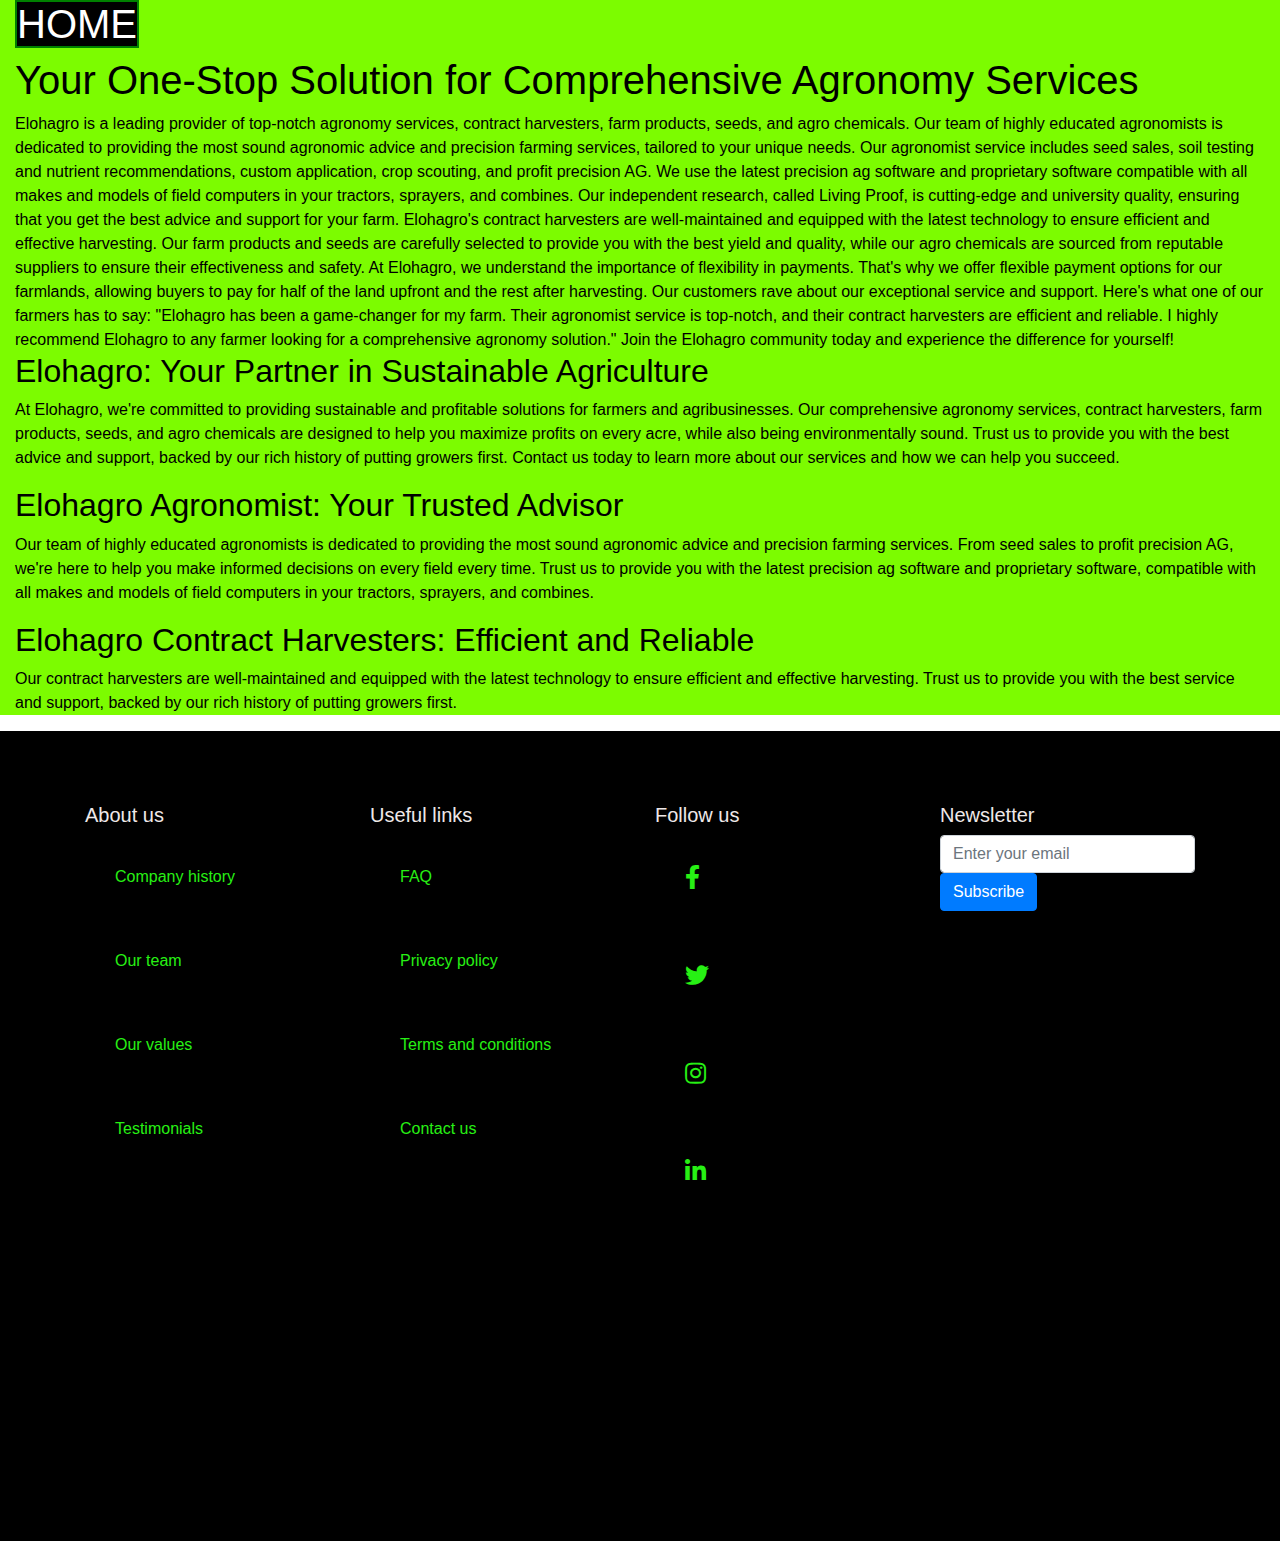
<file: ELOHAGRO/about.html>
<!DOCTYPE html>
<html lang="en">
<head>
    <meta charset="UTF-8">
    <meta name="viewport" content="width=device-width, initial-scale=1.0">
    <title>Document</title>
    <link rel="stylesheet" href="https://cdn.jsdelivr.net/npm/bootstrap@4.0.0/dist/css/bootstrap.min.css" integrity="sha384-Gn5384xqQ1aoWXA+058RXPxPg6fy4IWvTNh0E263XmFcJlSAwiGgFAW/dAiS6JXm" crossorigin="anonymous">
    <link rel="stylesheet" href="https://stackpath.bootstrapcdn.com/bootstrap/4.5.2/css/bootstrap.min.css">
    <link rel="stylesheet" href="https://cdnjs.cloudflare.com/ajax/libs/font-awesome/5.15.1/css/all.min.css">
  
<style>

.footer-links {
        margin-bottom: 20px; /* add some space between the links and the next section */
      }
      
      .footer-links li {
        margin-bottom: 20px; /* add some space between each link */
        padding-left: 40px; /* add some padding to the left of each link */
    
      }
      
      .social-links {
        margin-bottom: 20px; /* add some space between the social links and the next section */
      }
      
      .social-links li {
        margin-bottom: 10px; /* add some space between each social link */
        padding-left: 20px; /* add some padding to the left of each social link */
      }
      
      .social-links i {
        font-size: 24px; /* increase the font size of the social media icons */
        margin-right: 10px; /* add some space between the icon and the link text */
      }
    
     .footer ul li {
    
    padding: 30px;
    
    
      }




</style>

</head>
<body>
<div class="container-fluid" style="background-color: lawngreen; color: black;">

<h1><a href="/index.html" style="color: white; background-color: black; border: 2px solid green;"> HOME</h1></a>



    <h1>Your One-Stop Solution for Comprehensive Agronomy Services</h1>

    Elohagro is a leading provider of top-notch agronomy services, contract harvesters, farm products, seeds, and agro chemicals. Our team of highly educated agronomists is dedicated to providing the most sound agronomic advice and precision farming services, tailored to your unique needs.
    
    Our agronomist service includes seed sales, soil testing and nutrient recommendations, custom application, crop scouting, and profit precision AG. We use the latest precision ag software and proprietary software compatible with all makes and models of field computers in your tractors, sprayers, and combines. Our independent research, called Living Proof, is cutting-edge and university quality, ensuring that you get the best advice and support for your farm.
    
    Elohagro's contract harvesters are well-maintained and equipped with the latest technology to ensure efficient and effective harvesting. Our farm products and seeds are carefully selected to provide you with the best yield and quality, while our agro chemicals are sourced from reputable suppliers to ensure their effectiveness and safety.
    
    At Elohagro, we understand the importance of flexibility in payments. That's why we offer flexible payment options for our farmlands, allowing buyers to pay for half of the land upfront and the rest after harvesting.
    
    Our customers rave about our exceptional service and support. Here's what one of our farmers has to say: "Elohagro has been a game-changer for my farm. Their agronomist service is top-notch, and their contract harvesters are efficient and reliable. I highly recommend Elohagro to any farmer looking for a comprehensive agronomy solution."
    
    Join the Elohagro community today and experience the difference for yourself!
    
    <h2> Elohagro: Your Partner in Sustainable Agriculture</h2>
    
    <p> At Elohagro, we're committed to providing sustainable and profitable solutions for farmers and agribusinesses. Our comprehensive agronomy services, contract harvesters, farm products, seeds, and agro chemicals are designed to help you maximize profits on every acre, while also being environmentally sound. Trust us to provide you with the best advice and support, backed by our rich history of putting growers first. Contact us today to learn more about our services and how we can help you succeed.</p>
    
    <h2> Elohagro Agronomist: Your Trusted Advisor</h2>
    
    <p> Our team of highly educated agronomists is dedicated to providing the most sound agronomic advice and precision farming services. From seed sales to profit precision AG, we're here to help you make informed decisions on every field every time. Trust us to provide you with the latest precision ag software and proprietary software, compatible with all makes and models of field computers in your tractors, sprayers, and combines.</p>
    
    <h2>Elohagro Contract Harvesters: Efficient and Reliable</h2>
    
    <p> Our contract harvesters are well-maintained and equipped with the latest technology to ensure efficient and effective harvesting. Trust us to provide you with the best service and support, backed by our rich history of putting growers first. </p>

</div>


    <footer class="footer" style=" background-color: black; color: #eee8e8; ">
        <!-- Container to center the content -->
        <div class="container" style="height: 90vh;">
          <br><br><br>
            <div class="row" >
                <!-- Column for About us section -->
                <div class="col-lg-3 col-md-6 col-sm-6 " >
                    <h5>About us</h5>
                    <ul class="list-unstyled" >
                        <li><a href="#"style="color: rgb(39, 240, 20);" >Company history</a></li>
                        <li><a href="#" style="color: rgb(39, 240, 20);">Our team</a></li>
                        <li><a href="#" style="color: rgb(39, 240, 20);">Our values</a></li>
                        <li><a href="#"style="color: rgb(39, 240, 20);" >Testimonials</a></li>
                    </ul>
                </div>
      
                <!-- Column for Useful links section -->
                <div class="col-lg-3 col-md-6 col-sm-6" >
                    <h5>Useful links</h5>
                    <ul class="list-unstyled">
                        <li><a href="#" style="color: rgb(39, 240, 20);">FAQ</a></li>
                        <li><a href="#" style="color: rgb(39, 240, 20);">Privacy policy</a></li>
                        <li><a href="#"style="color: rgb(39, 240, 20);" >Terms and conditions</a></li>
                        <li><a href="#"style="color: rgb(39, 240, 20);">Contact us</a></li>
                    </ul>
                </div>
      
                <!-- Column for Follow us section -->
                <div class="col-lg-3 col-md-6 col-sm-6">
                    <h5>Follow us</h5>
                    <ul class="list-unstyled social-links">
                        <li><a href="#"style="color: rgb(39, 240, 20);" ><i class="fab fa-facebook-f"></i></a></li>
                        <li><a href="#"style="color: rgb(39, 240, 20);" ><i class="fab fa-twitter"></i></a></li>
                        <li><a href="#"style="color: rgb(39, 240, 20);" ><i class="fab fa-instagram"></i></a></li>
                        <li><a href="#"style="color: rgb(39, 240, 20);" ><i class="fab fa-linkedin-in"></i></a></li>
                    </ul>
                </div>
      
                <!-- Column for Newsletter section -->
                <div class="col-lg-3 col-md-6 col-sm-6">
                    <h5>Newsletter</h5>
                    <form action="#" method="post">
                        <div class="form-group">
                            <!-- Input field for email address -->
                            <input type="email" class="form-control" placeholder="Enter your email">
                            <!-- Button to submit the form -->
                            <button type="submit" class="btn btn-primary">Subscribe</button>
                        </div>
                    </form>
                </div>
            </div>
        </div>
      </footer>


      <script src="https://code.jquery.com/jquery-3.4.1.slim.min.js"></script>
      <script src="https://cdn.jsdelivr.net/npm/popper.js@1.16.0/dist/umd/popper.min.js"></script>
      <script src="https://cdn.jsdelivr.net/npm/bootstrap@4.4.1/dist/js/bootstrap.min.js"></script>
      
      <script src="https://code.jquery.com/jquery-3.5.1.slim.min.js"></script>
      <script src="https://stackpath.bootstrapcdn.com/bootstrap/4.5.2/js/bootstrap.min.js"></script>
      


</body>
</html>
</file>
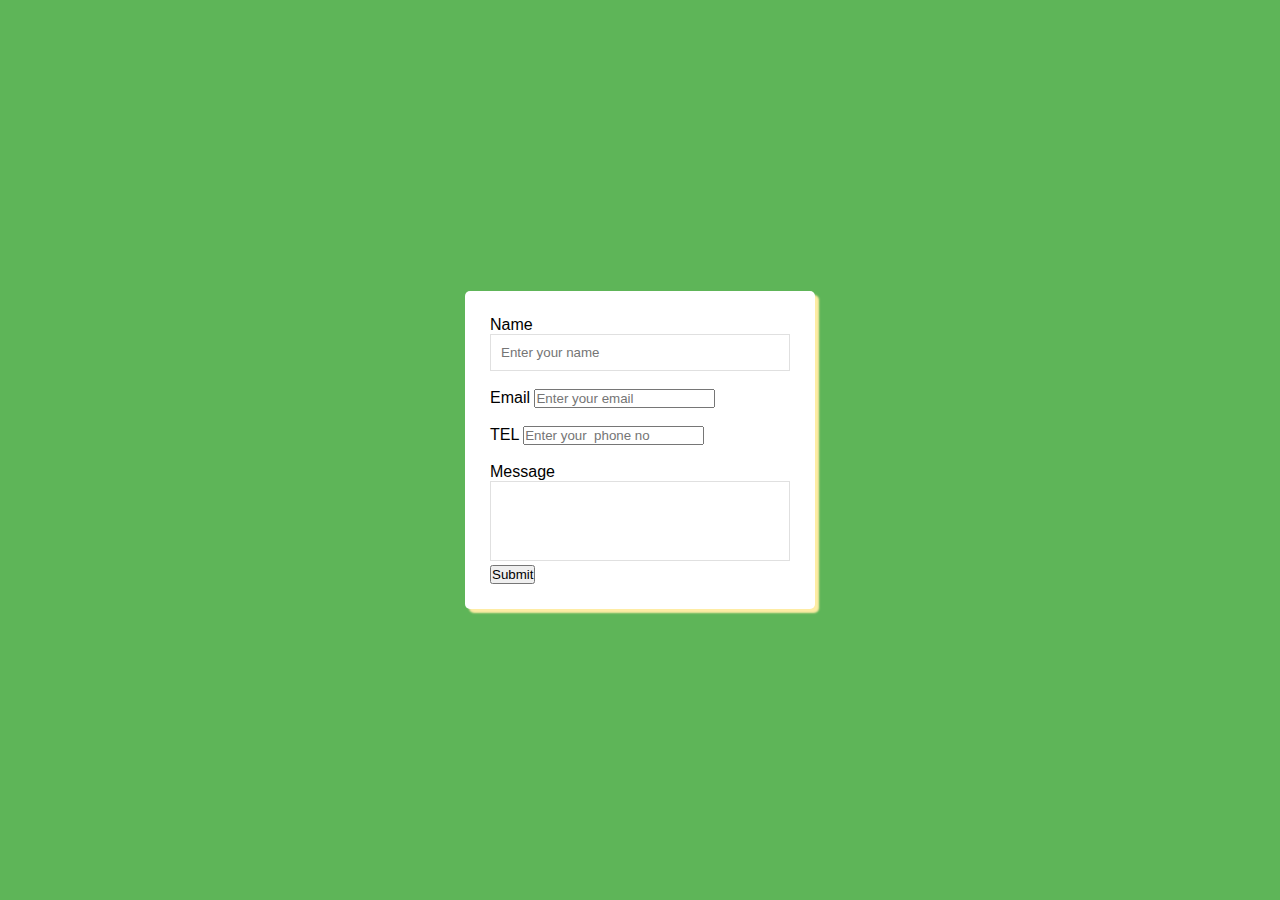
<file: ELOHAGRO/agroff.html>
<!DOCTYPE html>
<html lang="en">
<head>
    <meta charset="UTF-8">
    <meta name="viewport" content="width=device-width, initial-scale=1.0">
    <title>Document</title>


    
<style>
    * {
      margin: 0;
      padding: 0;
      box-sizing: border-box;
      outline: none;
      font-family: "Josefin Sans", sans-serif;
    }
    
    body {
      background: #5eb558;
    }
    
    .wrapper {
      position: absolute;
      top: 50%;
      left: 50%;
      transform: translate(-50%, -50%);
      max-width: 350px;
      width: 100%;
      background: #fff;
      padding: 25px;
      border-radius: 5px;
      box-shadow: 4px 4px 2px rgba(254, 236, 164, 1);
    }
    
    .wrapper h2 {
      text-align: center;
      margin-bottom: 20px;
      text-transform: uppercase;
      letter-spacing: 3px;
      color: #332902;
    }
    
    .wrapper .input_field {
      margin-bottom: 10px;
    }
    
    .wrapper input[type="text"],
    .wrapper textarea {
      border: 1px solid #e0e0e0;
      width: 100%;
      padding: 10px;
    }
    
    .wrapper textarea {
      resize: none;
      height: 80px;
    }
    
    .wrapper .btn input[type="submit"] {
      border: 0px;
      margin-top: 15px;
      padding: 10px;
      text-align: center;
      width: 100%;
      background: #569a4d;
      color: #fcfbf7;
      text-transform: uppercase;
      letter-spacing: 5px;
      font-weight: bold;
      border-radius: 25px;
      cursor: pointer;
    }
    
    #error_message {
      margin-bottom: 20px;
      background: #fe8b8e;
      padding: 0px;
      text-align: center;
      font-size: 14px;
      transition: all 0.5s ease;
    }
    
    
    </style>
</head>


<body>
    <form id="contact-form  " class="wrapper">
        <div class="form-group " >
          <label for="name">Name</label>
          <input type="text" class="form-control" id="name" placeholder="Enter your name">
        </div><br>
        <div class="form-group">
          <label for="email">Email</label>
          <input type="email" class="form-control" id="email" placeholder="Enter your email">
        </div><br>
        <div class="form-group">
            <label for="email">TEL</label>
            <input type="email" class="form-control" id="number" placeholder="Enter your  phone no">
          </div><br>
        <div class="form-group">
          <label for="message">Message</label>
          <textarea class="form-control" id="message" rows="3"></textarea>
        </div>
        <button type="submit" class="btn btn-primary">Submit</button>
      </form>
      
      <script>
        // Add some JavaScript code here to handle form submission
        // Get the user's name from the input field
var name = document.getElementById("name").value;

// Create the message to display in the alert
var message = `"Hello " ${name } ", an agronomist will chat with you on WhatsApp.`;

// Display the alert
alert(message);
      </script>
</body>
</html>
</file>
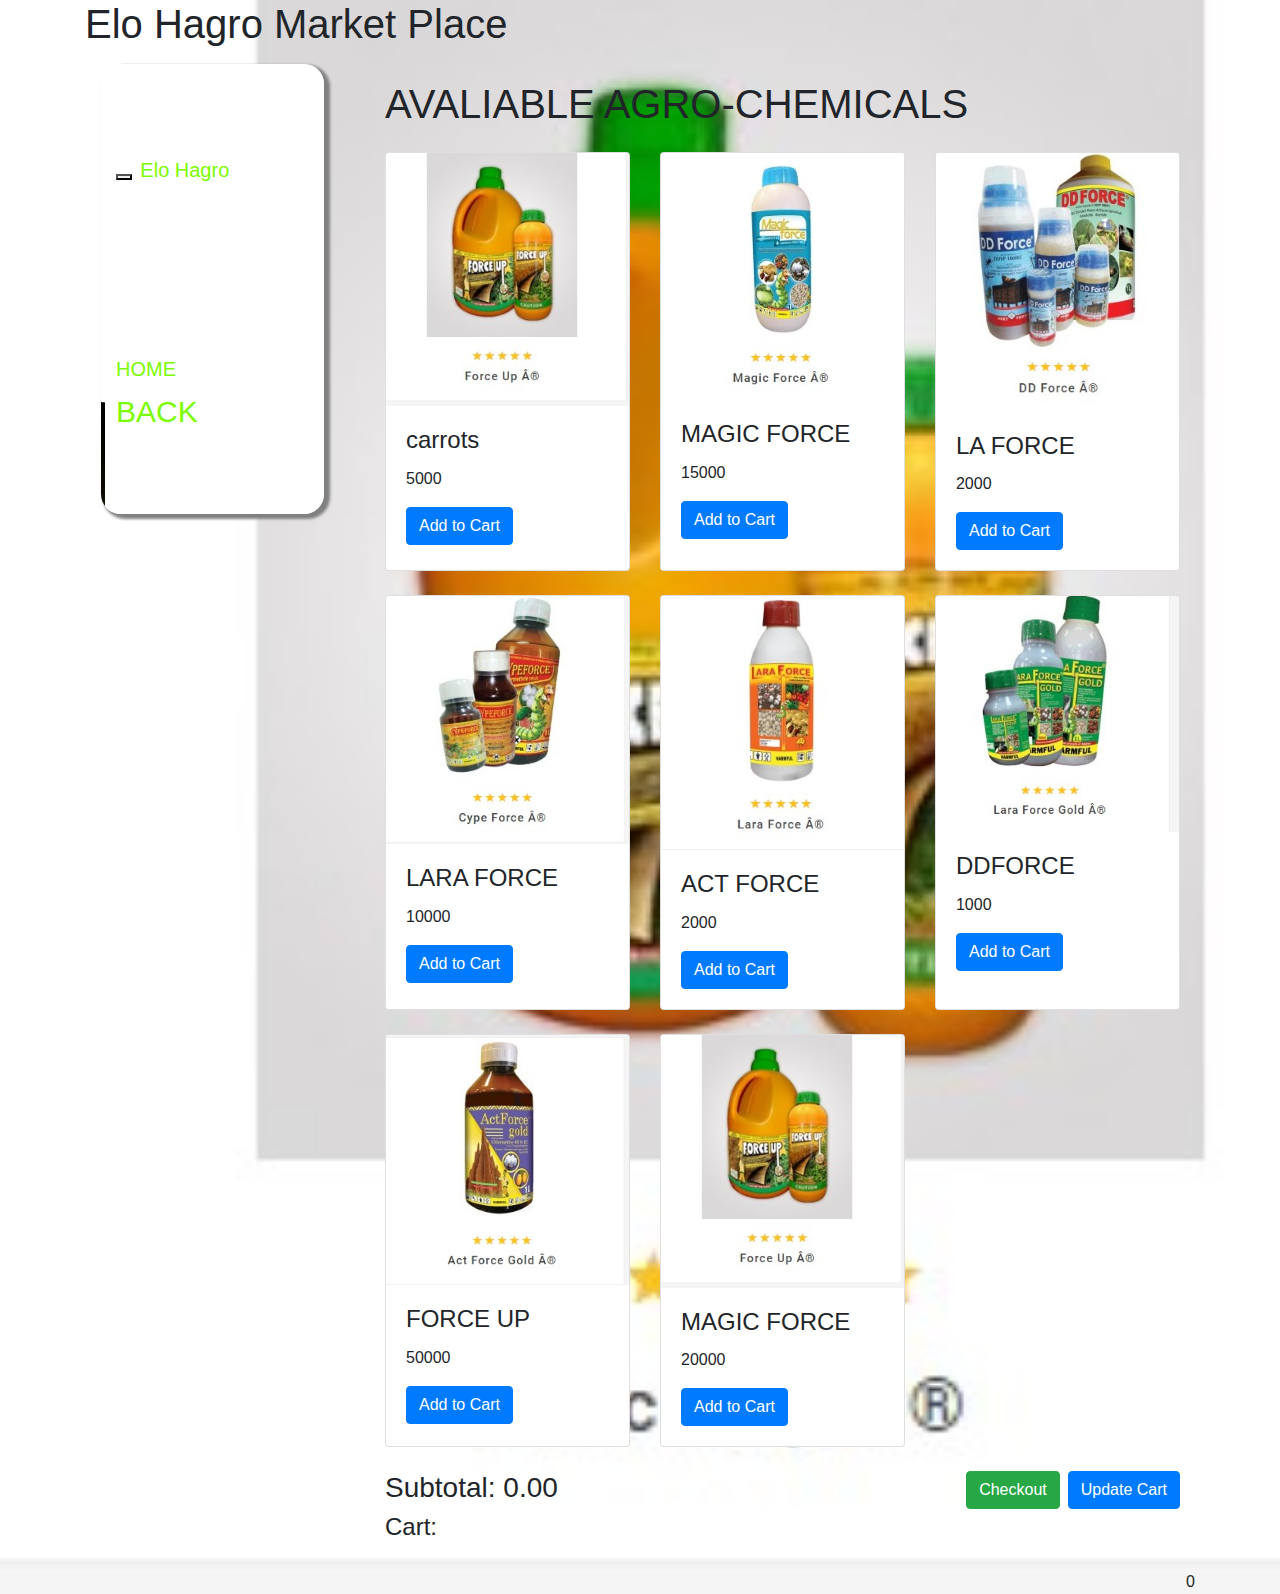
<file: ELOHAGRO/chem.html>
<!DOCTYPE html>
<html>
  <head>
    <title>Elohagro Marketplace</title>
    <link rel="stylesheet" href="https://stackpath.bootstrapcdn.com/bootstrap/4.5.0/css/bootstrap.min.css">
    <link rel="stylesheet" href="chem.css">
  </head>
  <body>
   <!-- Product Listing Page -->
<div class="container">
    <div class="row">
      <div class="col-md-12">
        <h1>Elo Hagro Market Place</h1>
      </div>
    </div>
    <div class="row">
      <div class="col-md-3">
        <nav class="navbar navbar-default">
          <div class="container-fluid" style="background-image: url(./images/1338.jpg); height: 50vh; font-size: 30px; border-radius: 20px; box-shadow: 4px 3px 3px 2px gray;" >
            <div class="navbar-header">
              <button type="button" class="navbar-toggle collapsed" data-toggle="collapse" data-target="#navbar" aria-expanded="false">
                <span class="sr-only">Toggle navigation</span>
                <span class="icon-bar"></span>
                <span class="icon-bar"></span>
                <span class="icon-bar"></span>
              </button>
              <a class="navbar-brand" href="#" style="color: lawngreen;">Elo Hagro</a>
            </div>
            <div class="" id="navbar" >
              <ul class="nav navbar-nav">
                <a class="navbar-brand" href="./index.html" style="color: lawngreen;">HOME</a>
                <li><a href="./market.html" style="color: lawngreen;">BACK</a></li>
              </ul>
            </div>
          </div>
        </nav>
      </div>
      <div class="col-md-9">
        <div class="product-listing">
          <ul id="product-list">
            <!-- Products will be listed here -->
            <div class="container">
                <h1 class="my-4">AVALIABLE AGRO-CHEMICALS</h1>
                <div class="row">
                  <div class="col-md-4 col-sm-6 mb-4">
                    <div class="card h-100">
                      <img class="card-img-top" src="./images/chem.jpg" alt="Product 1" />
                      <div class="card-body">
                        <h4 class="card-title">carrots</h4>
                        <p class="card-text">
                          5000
                        </p>
                        <button class="btn btn-primary add-to-cart-btn" data-product-id="1">Add to Cart</button>
                      </div>
                    </div>
                  </div>
                  <!-- Repeat the following 39 times for each product -->
                  <div class="col-md-4 col-sm-6 mb-4">
                    <div class="card h-100">
                      <img class="card-img-top" src="./images/chem1.jpg" alt="Product 2"/>
                      <div class="card-body">
                        <h4 class="card-title">MAGIC FORCE</h4>
                        <p class="card-text">
                          15000
                        </p>
                        <button class="btn btn-primary add-to-cart-btn" data-product-id="2">Add to Cart</button>
                      </div>
                    </div>
                  </div>

                  <div class="col-md-4 col-sm-6 mb-4">
                    <div class="card h-100">
                      <img class="card-img-top" src="./images/chem3.jpg" alt="Product 2" />
                      <div class="card-body">
                        <h4 class="card-title">LA FORCE</h4>
                        <p class="card-text">
                          2000
                        </p>
                        <button class="btn btn-primary add-to-cart-btn" data-product-id="3">Add to Cart</button>
                      </div>
                    </div>
                  </div>

                  <div class="col-md-4 col-sm-6 mb-4">
                    <div class="card h-100">
                      <img class="card-img-top" src="./images/chem4.jpg" alt="Product 4" />
                      <div class="card-body">
                        <h4 class="card-title">LARA FORCE</h4>
                        <p class="card-text">
                          10000
                        </p>
                        <button class="btn btn-primary add-to-cart-btn" data-product-id="5">Add to Cart</button>
                      </div>
                    </div>
                  </div>

                  <div class="col-md-4 col-sm-6 mb-4">
                    <div class="card h-100">
                      <img class="card-img-top" src="./images/chem5.jpg" alt="Product 2" />
                      <div class="card-body">
                        <h4 class="card-title">ACT FORCE</h4>
                        <p class="card-text">
                          2000
                        </p>
                        <button class="btn btn-primary add-to-cart-btn" data-product-id="6">Add to Cart</button>
                      </div>
                    </div>
                  </div>

                  <div class="col-md-4 col-sm-6 mb-4">
                    <div class="card h-100">
                      <img class="card-img-top" src="./images/chem6.jpg" alt="Product 2" />
                      <div class="card-body">
                        <h4 class="card-title">DDFORCE</h4>
                        <p class="card-text">
                          1000
                        </p>
                        <button class="btn btn-primary add-to-cart-btn" data-product-id="7">Add to Cart</button>
                      </div>
                    </div>
                  </div>

                  <div class="col-md-4 col-sm-6 mb-4">
                    <div class="card h-100">
                      <img class="card-img-top" src="./images/chem8.jpg" alt="Product 2" />
                      <div class="card-body">
                        <h4 class="card-title">FORCE UP</h4>
                        <p class="card-text">
                          50000
                        </p>
                        <button class="btn btn-primary add-to-cart-btn" data-product-id="8">Add to Cart</button>
                      </div>
                    </div>
                  </div>

                  <div class="col-md-4 col-sm-6 mb-4">
                    <div class="card h-100">
                      <img class="card-img-top" src="./images/chem.jpg" alt="Product 2" />
                      <div class="card-body">
                        <h4 class="card-title">MAGIC FORCE</h4>
                        <p class="card-text">
                          20000
                        </p>
                        <button class="btn btn-primary add-to-cart-btn" data-product-id="9">Add to Cart</button>
                      </div>
                    </div>
                  </div>

                 
                


                  <!-- End of product repeat -->
                </div>
                <div class="row">
                  <div class="col-md-6">
                    <h3 id="subtotal">Subtotal: 0.00</h3>
                  </div>
                  <div class="col-md-6">
                    <button id="update-cart-btn" class="btn btn-primary float-right">Update Cart</button>
                    <button id="checkout-btn" class="btn btn-success float-right mr-2">Checkout</button>
                  </div>
                </div>
                <div class="row">
                  <div class="col-md-12">
                    <h4>Cart:</h4>
                    <ul id="cart-list"></ul>
                  </div>
                </div>
            
            
          </ul>
        </div>
      </div>
    </div>
    <div class="row">
      <div class="col-md-12">
        <div class="cart-container">
          <i class="fa-solid fa-cart-shopping"></i>
          <div class="cart-number-container">0</div>
        </div>
      </div>
    </div>
  </div>
  
  <!-- Modal for Cart -->
  <div class="modal fade" id="cart-modal" tabindex="-1" role="dialog" aria-labelledby="myModalLabel">
    <div class="modal-dialog" role="document">
      <div class="modal-content">
        <div class="modal-header">
          <button type="button" class="close" data-dismiss="modal" aria-label="Close"><span aria-hidden="true">&times;</span></button>
          <h4 class="modal-title" id="myModalLabel">Shopping Cart</h4>
        </div>
        <div class="modal-body">
          <ul id="cart-list">
            <!-- Cart items will be listed here -->
          </ul>
        </div>
        <div class="modal-footer">
          <button type="button" class="btn btn-default" data-dismiss="modal">Close</button>
          <button type="button" class="btn btn-primary" id="checkout-btn">Checkout</button>
        </div>
      </div>
    </div>
  </div>


  <script src="https://code.jquery.com/jquery-3.5.1.slim.min.js" integrity="sha384-DfXdz2htPH0lsSSs5nCTpuj/zy4C+OGpamoFVy38MVBnE+IbbVYUew+OrCXaRkfj" crossorigin="anonymous"></script>
  <script src="https://cdn.jsdelivr.net/npm/popper.js@1.16.1/dist/umd/popper.min.js" integrity="sha384-9/reFTGAW83EW2RDu2S0VKaIzap3H66lZH81PoYlFhbGU+6BZp6G7niu735Sk7lN" crossorigin="anonymous"></script>
<script  src="https://stackpath.bootstrapcdn.com/bootstrap/4.5.0/js/bootstrap.min.js" integrity="sha384-OgVRvuATP1z7JjHLkuOU7Xw704+h835Lr+6QL9UvYjZE3Ipu6Tp75j7Bh/kR0JKI" crossorigin="anonymous"></script>
  <script src="./prod.js"></script>
</body>
</html>
</file>
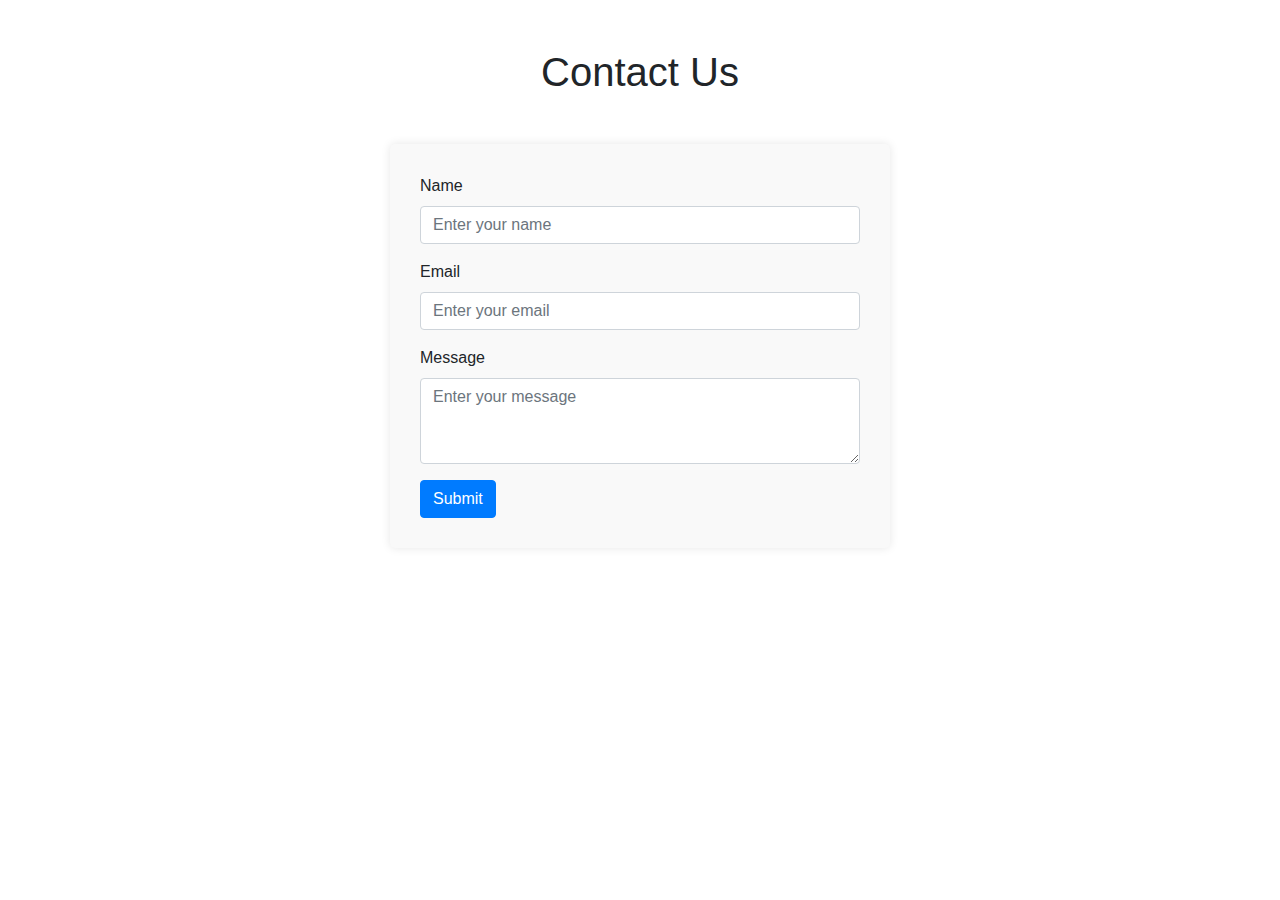
<file: ELOHAGRO/contact.html>
<!DOCTYPE html>
<html lang="en">
<head>
    <meta charset="UTF-8">
    <meta name="viewport" content="width=device-width, initial-scale=1.0">
    <title>Contact Us</title>
    <link rel="stylesheet" href="https://stackpath.bootstrapcdn.com/bootstrap/4.5.2/css/bootstrap.min.css" integrity="sha384-JcKb8q3iqJ61gNV9KGb8thSsNjpSL0n8PARn9HuZOnIxN0hoP+VmmDGMN5t9UJ0Z" crossorigin="anonymous">
    <style>
        .contact-form {
            max-width: 500px;
            margin: 0 auto;
            padding: 30px;
            background-color: #f9f9f9;
            border-radius: 5px;
            box-shadow: 0 0 10px rgba(0, 0, 0, 0.1);
        }
    </style>
</head>
<body>
    <div class="container">
        <h1 class="text-center mt-5">Contact Us</h1>
        <div class="contact-form mt-5">
            <form>
                <div class="form-group">
                    <label for="name">Name</label>
                    <input type="text" class="form-control" id="name" placeholder="Enter your name">
                </div>
                <div class="form-group">
                    <label for="email">Email</label>
                    <input type="email" class="form-control" id="email" placeholder="Enter your email">
                </div>
                <div class="form-group">
                    <label for="message">Message</label>
                    <textarea class="form-control" id="message" rows="3" placeholder="Enter your message"></textarea>
                </div>
                <button type="submit" class="btn btn-primary">Submit</button>
            </form>
        </div>
    </div>
</body>
</html>
</file>
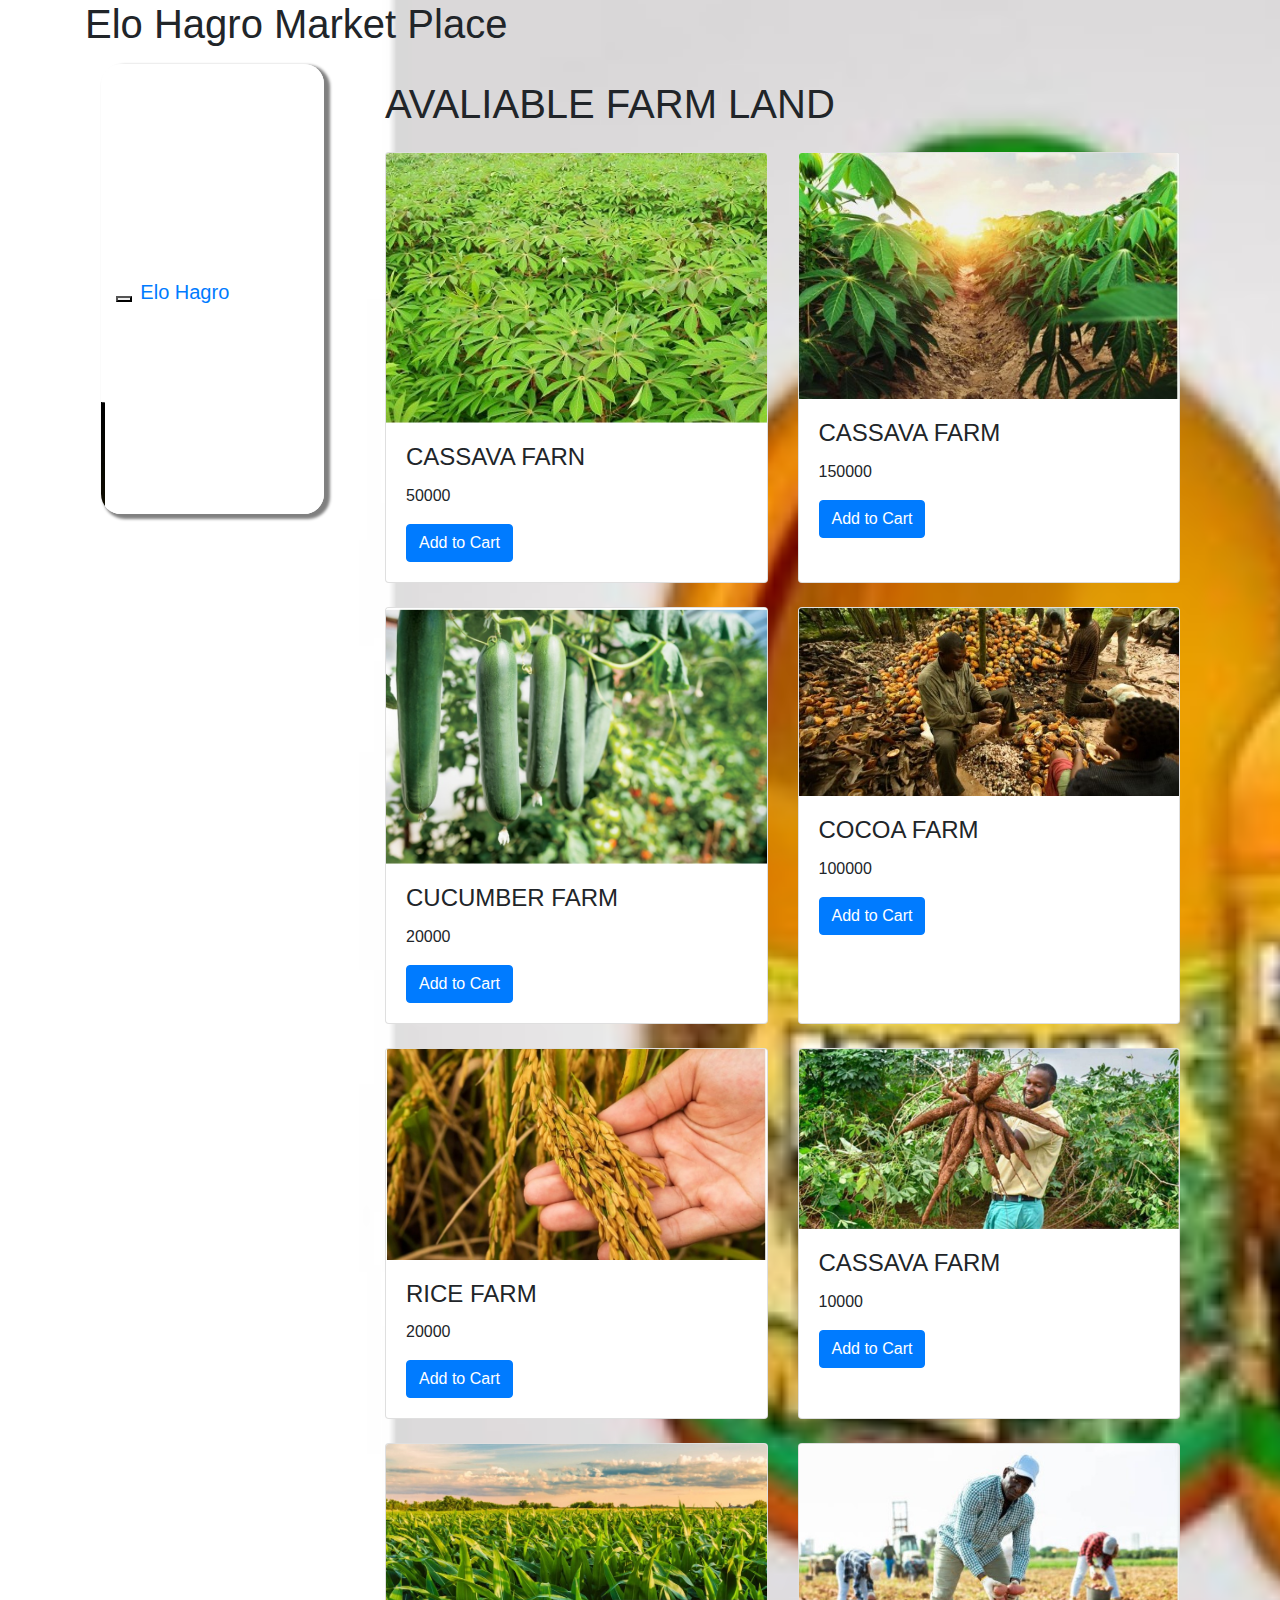
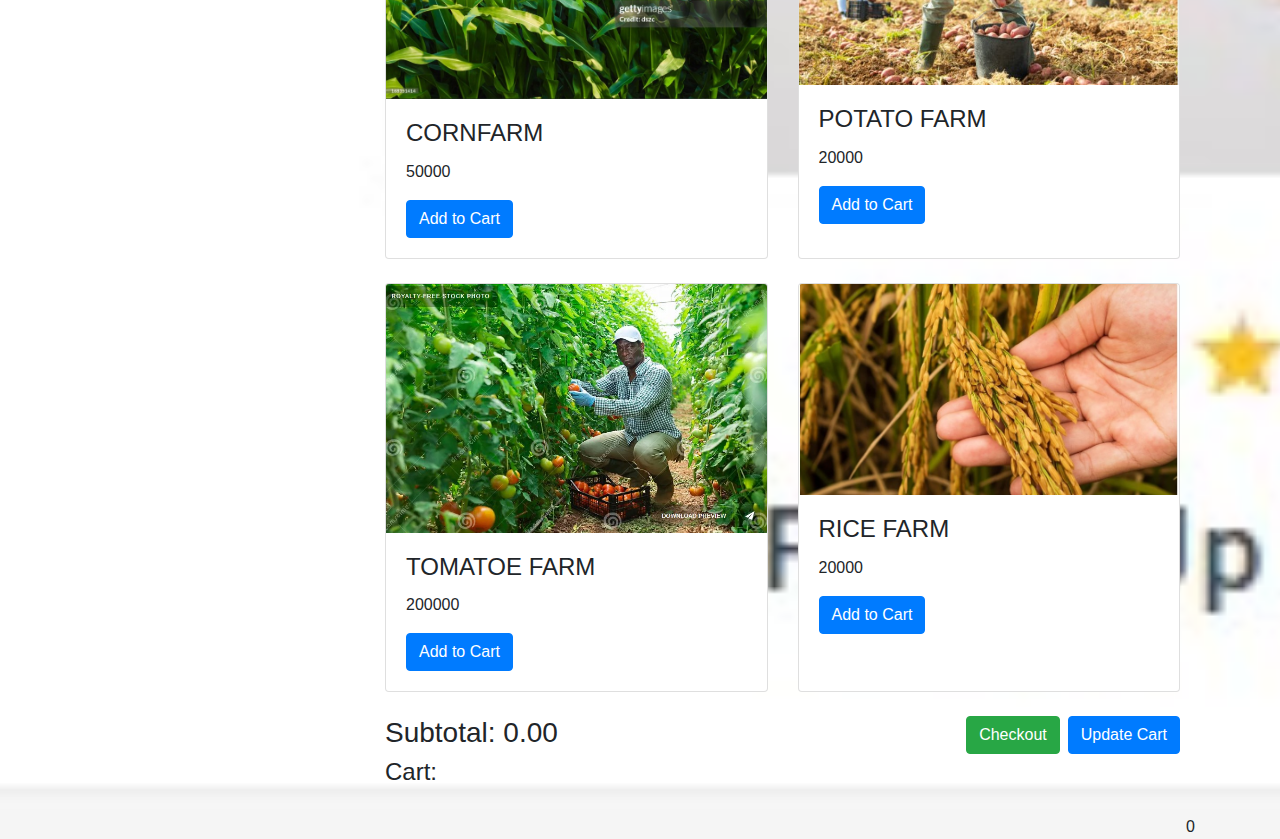
<file: ELOHAGRO/farm.html>
<!DOCTYPE html>
<html>
  <head>
    <title>Elohagro Marketplace</title>
    <link rel="stylesheet" href="https://stackpath.bootstrapcdn.com/bootstrap/4.5.0/css/bootstrap.min.css">
    <link rel="stylesheet" href="chem.css">
  </head>
  <body>
   <!-- Product Listing Page -->
<div class="container">
    <div class="row">
      <div class="col-md-12">
        <h1>Elo Hagro Market Place</h1>
      </div>
    </div>
    <div class="row">
      <div class="col-md-3">
        <nav class="navbar navbar-default">
          <div class="container-fluid"style="background-image: url(./images/1338.jpg); height: 50vh; font-size: 30px; border-radius: 20px; box-shadow: 4px 3px 3px 2px gray;" >
            <div class="navbar-header">
              <button type="button" class="navbar-toggle collapsed" data-toggle="collapse" data-target="#navbar" aria-expanded="false">
                <span class="sr-only">Toggle navigation</span>
                <span class="icon-bar"></span>
                <span class="icon-bar"></span>
                <span class="icon-bar"></span>
              </button>
              <a class="navbar-brand" href="#">Elo Hagro</a>
            </div>
            <div class="collapse navbar-collapse" id="navbar">
              <ul class="nav navbar-nav">
                <a class="navbar-brand" href="./index.html">HOME</a>
                <li><a href="./market.html">BACK</a></li>
              </ul>
            </div>
          </div>
        </nav>
      </div>
      <div class="col-md-9">
        <div class="product-listing">
          <ul id="product-list">
            <!-- Products will be listed here -->
            <div class="container">
                <h1 class="my-4">AVALIABLE FARM LAND</h1>
                <div class="row">
                  <div class="col-md-6 col-sm-6 mb-4">
                    <div class="card h-100">
                      <img class="card-img-top" src="./images/./farm2.jpg" alt="Product 1" />
                      <div class="card-body">
                        <h4 class="card-title">CASSAVA FARN</h4>
                        <p class="card-text">
                          50000
                        </p>
                        <button class="btn btn-primary add-to-cart-btn" data-product-id="1">Add to Cart</button>
                      </div>
                    </div>
                  </div>
                  <!-- Repeat the following 39 times for each product -->
                  <div class="col-md-6 col-sm-6 mb-4">
                    <div class="card h-100">
                      <img class="card-img-top" src="./images/farm3.jpg" alt="Product 2"/>
                      <div class="card-body">
                        <h4 class="card-title">CASSAVA FARM</h4>
                        <p class="card-text">
                          150000
                        </p>
                        <button class="btn btn-primary add-to-cart-btn" data-product-id="2">Add to Cart</button>
                      </div>
                    </div>
                  </div>

                  <div class="col-md-6 col-sm-6 mb-4">
                    <div class="card h-100">
                      <img class="card-img-top" src="./images/cucufarm.jpg" alt="Product 2" />
                      <div class="card-body">
                        <h4 class="card-title">CUCUMBER FARM</h4>
                        <p class="card-text">
                          20000
                        </p>
                        <button class="btn btn-primary add-to-cart-btn" data-product-id="3">Add to Cart</button>
                      </div>
                    </div>
                  </div>

                  <div class="col-md-6 col-sm-6 mb-4">
                    <div class="card h-100">
                      <img class="card-img-top" src="./images/cocoa farm.jpg" alt="Product 4" />
                      <div class="card-body">
                        <h4 class="card-title">COCOA FARM</h4>
                        <p class="card-text">
                          100000
                        </p>
                        <button class="btn btn-primary add-to-cart-btn" data-product-id="5">Add to Cart</button>
                      </div>
                    </div>
                  </div>

                  <div class="col-md-6 col-sm-6 mb-4">
                    <div class="card h-100">
                      <img class="card-img-top" src="./images/farmrice.jpg" alt="Product 2" />
                      <div class="card-body">
                        <h4 class="card-title">RICE FARM</h4>
                        <p class="card-text">
                          20000
                        </p>
                        <button class="btn btn-primary add-to-cart-btn" data-product-id="6">Add to Cart</button>
                      </div>
                    </div>
                  </div>

                  <div class="col-md-6 col-sm-6 mb-4">
                    <div class="card h-100">
                      <img class="card-img-top" src="./images/farm1.jpg" alt="Product 2" />
                      <div class="card-body">
                        <h4 class="card-title">CASSAVA FARM</h4>
                        <p class="card-text">
                          10000
                        </p>
                        <button class="btn btn-primary add-to-cart-btn" data-product-id="7">Add to Cart</button>
                      </div>
                    </div>
                  </div>

                  <div class="col-md-6 col-sm-6 mb-4">
                    <div class="card h-100">
                      <img class="card-img-top" src="./images/CORNFARM.jpg" alt="Product 2" />
                      <div class="card-body">
                        <h4 class="card-title">CORNFARM</h4>
                        <p class="card-text">
                          50000
                        </p>
                        <button class="btn btn-primary add-to-cart-btn" data-product-id="8">Add to Cart</button>
                      </div>
                    </div>
                  </div>

                  <div class="col-md-6 col-sm-6 mb-4">
                    <div class="card h-100">
                      <img class="card-img-top" src="./images/POTAfarm.jpg" alt="Product 2" />
                      <div class="card-body">
                        <h4 class="card-title">POTATO FARM</h4>
                        <p class="card-text">
                          20000
                        </p>
                        <button class="btn btn-primary add-to-cart-btn" data-product-id="9">Add to Cart</button>
                      </div>
                    </div>
                  </div>

                  <div class="col-md-6 col-sm-6 mb-4">
                    <div class="card h-100">
                      <img class="card-img-top" src="./images/tomafarm.jpg" alt="Product 2" />
                      <div class="card-body">
                        <h4 class="card-title">TOMATOE FARM</h4>
                        <p class="card-text">
                        200000
                        </p>
                        <button class="btn btn-primary add-to-cart-btn" data-product-id="10">Add to Cart</button>
                      </div>
                    </div>
                  </div>

                  <div class="col-md-6 col-sm-6 mb-4">
                    <div class="card h-100">
                      <img class="card-img-top" src="./images/farmrice.jpg" alt="Product 2" />
                      <div class="card-body">
                        <h4 class="card-title">RICE FARM</h4>
                        <p class="card-text">
                          20000
                        </p>
                        <button class="btn btn-primary add-to-cart-btn" data-product-id="11">Add to Cart</button>
                      </div>
                    </div>
                  </div>

                  


                  <!-- End of product repeat -->
                </div>
                <div class="row">
                  <div class="col-md-6">
                    <h3 id="subtotal">Subtotal: 0.00</h3>
                  </div>
                  <div class="col-md-6">
                    <button id="update-cart-btn" class="btn btn-primary float-right">Update Cart</button>
                    <button id="checkout-btn" class="btn btn-success float-right mr-2">Checkout</button>
                  </div>
                </div>
                <div class="row">
                  <div class="col-md-12">
                    <h4>Cart:</h4>
                    <ul id="cart-list"></ul>
                  </div>
                </div>
            
            
          </ul>
        </div>
      </div>
    </div>
    <div class="row">
      <div class="col-md-12">
        <div class="cart-container">
          <i class="fa-solid fa-cart-shopping"></i>
          <div class="cart-number-container">0</div>
        </div>
      </div>
    </div>
  </div>
  
  <!-- Modal for Cart -->
  <div class="modal fade" id="cart-modal" tabindex="-1" role="dialog" aria-labelledby="myModalLabel">
    <div class="modal-dialog" role="document">
      <div class="modal-content">
        <div class="modal-header">
          <button type="button" class="close" data-dismiss="modal" aria-label="Close"><span aria-hidden="true">&times;</span></button>
          <h4 class="modal-title" id="myModalLabel">Shopping Cart</h4>
        </div>
        <div class="modal-body">
          <ul id="cart-list">
            <!-- Cart items will be listed here -->
          </ul>
        </div>
        <div class="modal-footer">
          <button type="button" class="btn btn-default" data-dismiss="modal">Close</button>
          <button type="button" class="btn btn-primary" id="checkout-btn">Checkout</button>
        </div>
      </div>
    </div>
  </div>


  <script src="https://code.jquery.com/jquery-3.5.1.slim.min.js" integrity="sha384-DfXdz2htPH0lsSSs5nCTpuj/zy4C+OGpamoFVy38MVBnE+IbbVYUew+OrCXaRkfj" crossorigin="anonymous"></script>
  <script src="https://cdn.jsdelivr.net/npm/popper.js@1.16.1/dist/umd/popper.min.js" integrity="sha384-9/reFTGAW83EW2RDu2S0VKaIzap3H66lZH81PoYlFhbGU+6BZp6G7niu735Sk7lN" crossorigin="anonymous"></script>
<script  src="https://stackpath.bootstrapcdn.com/bootstrap/4.5.0/js/bootstrap.min.js" integrity="sha384-OgVRvuATP1z7JjHLkuOU7Xw704+h835Lr+6QL9UvYjZE3Ipu6Tp75j7Bh/kR0JKI" crossorigin="anonymous"></script>
  <script src="./prod.js"></script>
</body>
</html>
</file>
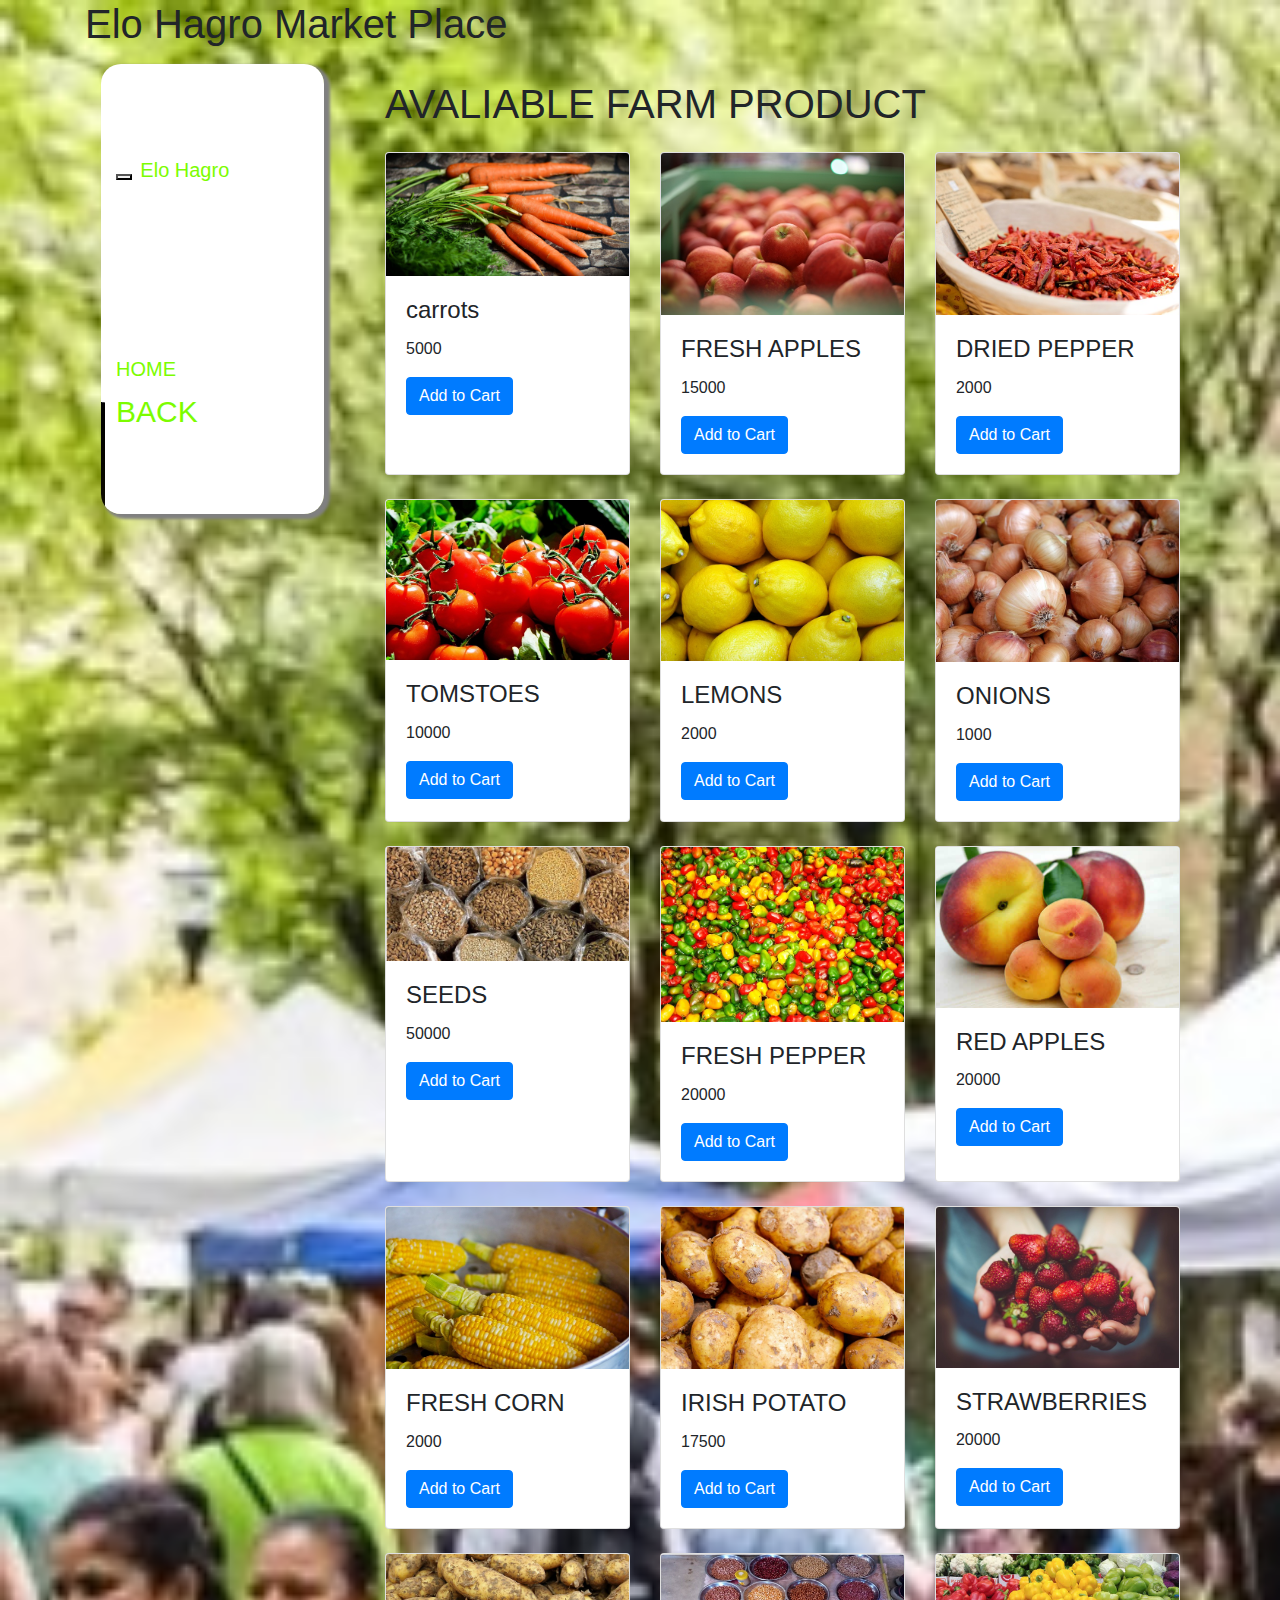
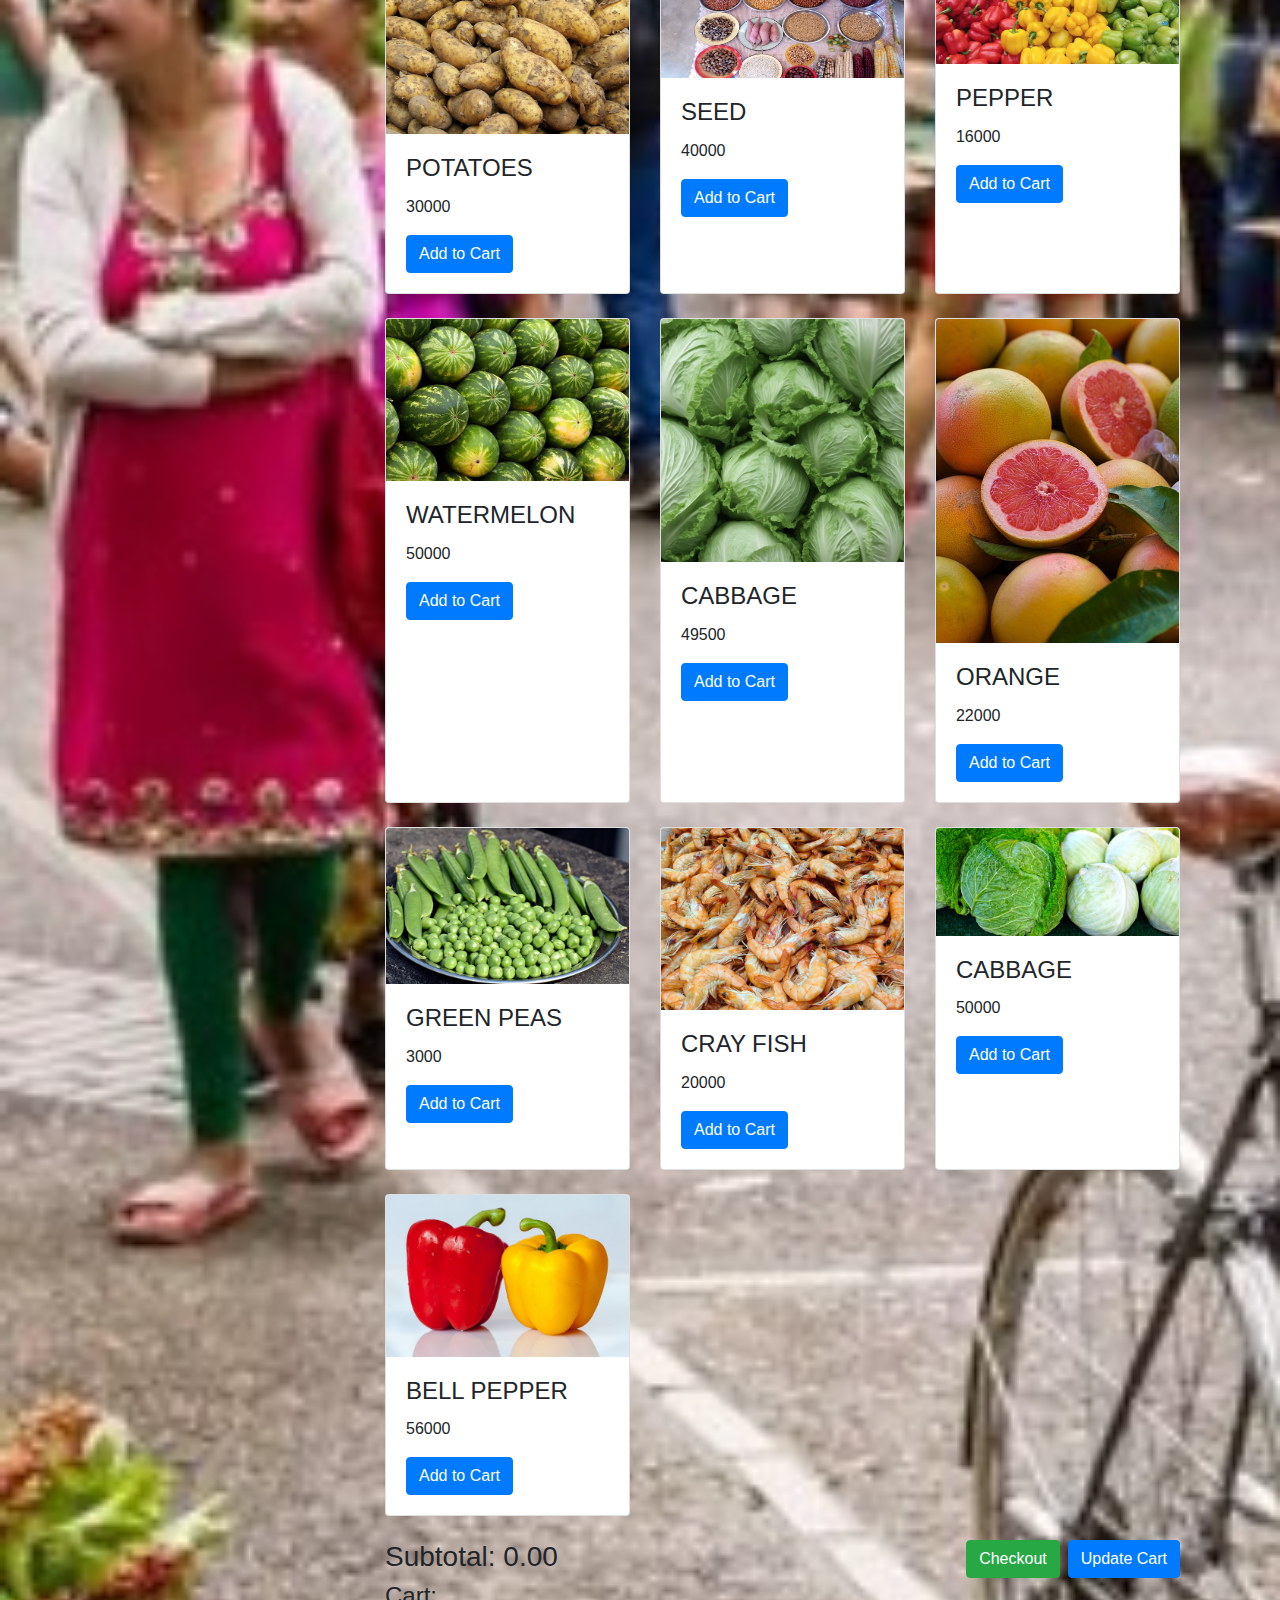
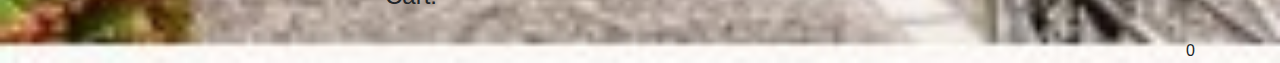
<file: ELOHAGRO/prod.html>
<!DOCTYPE html>
<html>
  <head>
    <title>Elohagro Marketplace</title>
    <link rel="stylesheet" href="https://stackpath.bootstrapcdn.com/bootstrap/4.5.0/css/bootstrap.min.css">
    <link rel="stylesheet" href="prod.css">
  </head>
  <body>
   <!-- Product Listing Page -->
<div class="container" >
    <div class="row">
      <div class="col-md-12">
        <h1>Elo Hagro Market Place</h1>
      </div>
    </div>
    <div class="row">
      <div class="col-md-3">
        <nav class="navbar navbar-default">
          <div class="container-fluid" style="background-image: url(./images/1338.jpg); height: 50vh; font-size: 30px; border-radius: 20px; box-shadow: 4px 3px 3px 2px gray;" >
            <div class="navbar-header"  >
              <button type="button" class="navbar-toggle collapsed" data-toggle="collapse" data-target="#navbar" aria-expanded="false">
                <span class="sr-only">Toggle navigation</span>
                <span class="icon-bar"></span>
                <span class="icon-bar"></span>
                <span class="icon-bar"></span>
              </button>
              <a class="navbar-brand" href="#" style="color: lawngreen;">Elo Hagro</a>
            </div>
            <div class="" id="navbar" >
              <ul class="nav navbar-nav">
                <a class="navbar-brand" href="./index.html" style="color: lawngreen;">HOME</a>
                <li><a href="./market.html" style="color: lawngreen;">BACK</a></li>
              </ul>
            </div>
          </div>
        </nav>
      </div>
      <div class="col-md-9">
        <div class="product-listing">
          <ul id="product-list">
            <!-- Products will be listed here -->
            <div class="container">
                <h1 class="my-4">AVALIABLE FARM PRODUCT</h1>
                <div class="row">
                  <div class="col-md-4 col-sm-6 mb-4">
                    <div class="card h-100">
                      <img class="card-img-top" src="./images/carrots-2387394_1280.jpg" alt="Product 1" />
                      <div class="card-body">
                        <h4 class="card-title">carrots</h4>
                        <p class="card-text">
                          5000
                        </p>
                        <button class="btn btn-primary add-to-cart-btn" data-product-id="1">Add to Cart</button>
                      </div>
                    </div>
                  </div>
                  <!-- Repeat the following 39 times for each product -->
                  <div class="col-md-4 col-sm-6 mb-4">
                    <div class="card h-100">
                      <img class="card-img-top" src="./images/apples-6741164_640.jpg" alt="Product 2"/>
                      <div class="card-body">
                        <h4 class="card-title">FRESH APPLES</h4>
                        <p class="card-text">
                          15000
                        </p>
                        <button class="btn btn-primary add-to-cart-btn" data-product-id="2">Add to Cart</button>
                      </div>
                    </div>
                  </div>

                  <div class="col-md-4 col-sm-6 mb-4">
                    <div class="card h-100">
                      <img class="card-img-top" src="./images/dried-red-peppers-1433522_640.jpg" alt="Product 2" />
                      <div class="card-body">
                        <h4 class="card-title">DRIED PEPPER</h4>
                        <p class="card-text">
                          2000
                        </p>
                        <button class="btn btn-primary add-to-cart-btn" data-product-id="3">Add to Cart</button>
                      </div>
                    </div>
                  </div>

                  <div class="col-md-4 col-sm-6 mb-4">
                    <div class="card h-100">
                      <img class="card-img-top" src="./images/tomatoes-1280859_640.jpg" alt="Product 4" />
                      <div class="card-body">
                        <h4 class="card-title">TOMSTOES</h4>
                        <p class="card-text">
                          10000
                        </p>
                        <button class="btn btn-primary add-to-cart-btn" data-product-id="5">Add to Cart</button>
                      </div>
                    </div>
                  </div>

                  <div class="col-md-4 col-sm-6 mb-4">
                    <div class="card h-100">
                      <img class="card-img-top" src="./images/lemons-2039830_640.jpg" alt="Product 2" />
                      <div class="card-body">
                        <h4 class="card-title">LEMONS</h4>
                        <p class="card-text">
                          2000
                        </p>
                        <button class="btn btn-primary add-to-cart-btn" data-product-id="6">Add to Cart</button>
                      </div>
                    </div>
                  </div>

                  <div class="col-md-4 col-sm-6 mb-4">
                    <div class="card h-100">
                      <img class="card-img-top" src="./images/onions-1397037_640.jpg" alt="Product 2" />
                      <div class="card-body">
                        <h4 class="card-title">ONIONS</h4>
                        <p class="card-text">
                          1000
                        </p>
                        <button class="btn btn-primary add-to-cart-btn" data-product-id="7">Add to Cart</button>
                      </div>
                    </div>
                  </div>

                  <div class="col-md-4 col-sm-6 mb-4">
                    <div class="card h-100">
                      <img class="card-img-top" src="./images/seed1.jpg" alt="Product 2" />
                      <div class="card-body">
                        <h4 class="card-title">SEEDS</h4>
                        <p class="card-text">
                          50000
                        </p>
                        <button class="btn btn-primary add-to-cart-btn" data-product-id="8">Add to Cart</button>
                      </div>
                    </div>
                  </div>

                  <div class="col-md-4 col-sm-6 mb-4">
                    <div class="card h-100">
                      <img class="card-img-top" src="./images/farmers-market-718272_640.jpg" alt="Product 2" />
                      <div class="card-body">
                        <h4 class="card-title">FRESH PEPPER</h4>
                        <p class="card-text">
                          20000
                        </p>
                        <button class="btn btn-primary add-to-cart-btn" data-product-id="9">Add to Cart</button>
                      </div>
                    </div>
                  </div>

                  <div class="col-md-4 col-sm-6 mb-4">
                    <div class="card h-100">
                      <img class="card-img-top" src="./images/product_img2.jpg" alt="Product 2" />
                      <div class="card-body">
                        <h4 class="card-title">RED APPLES</h4>
                        <p class="card-text">
                        20000
                        </p>
                        <button class="btn btn-primary add-to-cart-btn" data-product-id="10">Add to Cart</button>
                      </div>
                    </div>
                  </div>

                  <div class="col-md-4 col-sm-6 mb-4">
                    <div class="card h-100">
                      <img class="card-img-top" src="./images/pop-corn-785074_640.jpg" alt="Product 2" />
                      <div class="card-body">
                        <h4 class="card-title">FRESH CORN</h4>
                        <p class="card-text">
                          2000
                        </p>
                        <button class="btn btn-primary add-to-cart-btn" data-product-id="11">Add to Cart</button>
                      </div>
                    </div>
                  </div>

                  <div class="col-md-4 col-sm-6 mb-4">
                    <div class="card h-100">
                      <img class="card-img-top" src="./images/potatoes-2329648_640.jpg" alt="Product 2" />
                      <div class="card-body">
                        <h4 class="card-title">IRISH POTATO</h4>
                        <p class="card-text">
                        17500
                        </p>
                        <button class="btn btn-primary add-to-cart-btn" data-product-id="12">Add to Cart</button>
                      </div>
                    </div>
                  </div>

                  <div class="col-md-4 col-sm-6 mb-4">
                    <div class="card h-100">
                      <img class="card-img-top" src="./images/strawberries-1835934_640.jpg" alt="Product 2" />
                      <div class="card-body">
                        <h4 class="card-title">STRAWBERRIES</h4>
                        <p class="card-text">
                          20000
                        </p>
                        <button class="btn btn-primary add-to-cart-btn" data-product-id="13">Add to Cart</button>
                      </div>
                    </div>
                  </div>

                  <div class="col-md-4 col-sm-6 mb-4">
                    <div class="card h-100">
                      <img class="card-img-top" src="./images/potato-1422580_640.jpg" alt="Product 2" />
                      <div class="card-body">
                        <h4 class="card-title">POTATOES</h4>
                        <p class="card-text">
                        30000
                        </p>
                        <button class="btn btn-primary add-to-cart-btn" data-product-id="14">Add to Cart</button>
                      </div>
                    </div>
                  </div>

                  <div class="col-md-4 col-sm-6 mb-4">
                    <div class="card h-100">
                      <img class="card-img-top" src="./images/seed2.jpg" alt="Product 2" />
                      <div class="card-body">
                        <h4 class="card-title">SEED</h4>
                        <p class="card-text">
                          40000
                        </p>
                        <button class="btn btn-primary add-to-cart-btn" data-product-id="15">Add to Cart</button>
                      </div>
                    </div>
                  </div>

                  <div class="col-md-4 col-sm-6 mb-4">
                    <div class="card h-100">
                      <img class="card-img-top" src="./images/product_img3.jpg" alt="Product 2" />
                      <div class="card-body">
                        <h4 class="card-title">PEPPER</h4>
                        <p class="card-text">
                          16000
                        </p>
                        <button class="btn btn-primary add-to-cart-btn" data-product-id="16">Add to Cart</button>
                      </div>
                    </div>
                  </div>

                  <div class="col-md-4 col-sm-6 mb-4">
                    <div class="card h-100">
                      <img class="card-img-top" src="./images/watermelons-2636_640.jpg" alt="Product 1" />
                      <div class="card-body">
                        <h4 class="card-title">WATERMELON</h4>
                        <p class="card-text">
                           50000
                        </p>
                        <button class="btn btn-primary add-to-cart-btn" data-product-id="17">Add to Cart</button>
                      </div>
                    </div>
                  </div>

                  <div class="col-md-4 col-sm-6 mb-4">
                    <div class="card h-100">
                      <img class="card-img-top" src="./images/cabbage-7668781_640.jpg" alt="Product 1" />
                      <div class="card-body">
                        <h4 class="card-title">CABBAGE</h4>
                        <p class="card-text">
                          49500
                        </p>
                        <button class="btn btn-primary add-to-cart-btn" data-product-id="18">Add to Cart</button>
                      </div>
                    </div>
                  </div>

                  <div class="col-md-4 col-sm-6 mb-4">
                    <div class="card h-100">
                      <img class="card-img-top" src="./images/orange-7669963_640.jpg" alt="Product 1" />
                      <div class="card-body">
                        <h4 class="card-title">ORANGE</h4>
                        <p class="card-text">
                          22000
                        </p>
                        <button class="btn btn-primary add-to-cart-btn" data-product-id="19">Add to Cart</button>
                      </div>
                    </div>
                  </div>

                  <div class="col-md-4 col-sm-6 mb-4">
                    <div class="card h-100">
                      <img class="card-img-top" src="./images/peas-5001525_640.jpg" alt="Product 2" />
                      <div class="card-body">
                        <h4 class="card-title">GREEN PEAS</h4>
                        <p class="card-text">
                          3000
                        </p>
                        <button class="btn btn-primary add-to-cart-btn" data-product-id="20">Add to Cart</button>
                      </div>
                    </div>
                  </div>

                  <div class="col-md-4 col-sm-6 mb-4">
                    <div class="card h-100">
                      <img class="card-img-top" src="./images/shrimp-727214_640.jpg" alt="Product 2" />
                      <div class="card-body">
                        <h4 class="card-title">CRAY FISH</h4>
                        <p class="card-text">
                          20000
                        </p>
                        <button class="btn btn-primary add-to-cart-btn" data-product-id="21">Add to Cart</button>
                      </div>
                    </div>
                  </div>


                  <div class="col-md-4 col-sm-6 mb-4">
                    <div class="card h-100">
                      <img class="card-img-top" src="./images/cabbage-4546444_640.jpg" alt="Product 2" />
                      <div class="card-body">
                        <h4 class="card-title">CABBAGE</h4>
                        <p class="card-text">
                           50000
                        </p>
                        <button class="btn btn-primary add-to-cart-btn" data-product-id="22">Add to Cart</button>
                      </div>
                    </div>
                  </div>

                  <div class="col-md-4 col-sm-6 mb-4">
                    <div class="card h-100">
                      <img class="card-img-top" src="./images/bell-peppers-421087_640.jpg" alt="Product 2" />
                      <div class="card-body">
                        <h4 class="card-title">BELL PEPPER</h4>
                        <p class="card-text">
                         56000
                        </p>
                        <button class="btn btn-primary add-to-cart-btn" data-product-id="23">Add to Cart</button>
                      </div>
                    </div>
                  </div>


                  <!-- End of product repeat -->
                </div>
                <div class="row">
                  <div class="col-md-6">
                    <h3 id="subtotal">Subtotal: 0.00</h3>
                  </div>
                  <div class="col-md-6">
                    <button id="update-cart-btn" class="btn btn-primary float-right">Update Cart</button>
                    <button id="checkout-btn" class="btn btn-success float-right mr-2">Checkout</button>
                  </div>
                </div>
                <div class="row">
                  <div class="col-md-12">
                    <h4>Cart:</h4>
                    <ul id="cart-list"></ul>
                  </div>
                </div>
            
            
          </ul>
        </div>
      </div>
    </div>
    <div class="row">
      <div class="col-md-12">
        <div class="cart-container">
          <i class="fa-solid fa-cart-shopping"></i>
          <div class="cart-number-container">0</div>
        </div>
      </div>
    </div>
  </div>
  
  <!-- Modal for Cart -->
  <div class="modal fade" id="cart-modal" tabindex="-1" role="dialog" aria-labelledby="myModalLabel">
    <div class="modal-dialog" role="document">
      <div class="modal-content">
        <div class="modal-header">
          <button type="button" class="close" data-dismiss="modal" aria-label="Close"><span aria-hidden="true">&times;</span></button>
          <h4 class="modal-title" id="myModalLabel">Shopping Cart</h4>
        </div>
        <div class="modal-body">
          <ul id="cart-list">
            <!-- Cart items will be listed here -->
          </ul>
        </div>
        <div class="modal-footer">
          <button type="button" class="btn btn-default" data-dismiss="modal">Close</button>
          <button type="button" class="btn btn-primary" id="checkout-btn">Checkout</button>
        </div>
      </div>
    </div>
  </div>


  <script src="https://code.jquery.com/jquery-3.5.1.slim.min.js" integrity="sha384-DfXdz2htPH0lsSSs5nCTpuj/zy4C+OGpamoFVy38MVBnE+IbbVYUew+OrCXaRkfj" crossorigin="anonymous"></script>
  <script src="https://cdn.jsdelivr.net/npm/popper.js@1.16.1/dist/umd/popper.min.js" integrity="sha384-9/reFTGAW83EW2RDu2S0VKaIzap3H66lZH81PoYlFhbGU+6BZp6G7niu735Sk7lN" crossorigin="anonymous"></script>
<script  src="https://stackpath.bootstrapcdn.com/bootstrap/4.5.0/js/bootstrap.min.js" integrity="sha384-OgVRvuATP1z7JjHLkuOU7Xw704+h835Lr+6QL9UvYjZE3Ipu6Tp75j7Bh/kR0JKI" crossorigin="anonymous"></script>
  <script src="./prod.js"></script>
</body>
</html>
</file>
<file: ELOHAGRO/chem.css>
body {
  font-family: 'Roboto', sans-serif;
  background-color: #7EC855;
  background-image: url(./images/chem.jpg);
  background-size: cover;
  background-repeat: no-repeat;
}

.product-listing {
  margin-top: 20px;
}

.product-listing ul {
  list-style: none;
  padding: 0;
  margin: 0;
}

.product-listing li {
  margin-bottom: 20px;
  padding: 20px;
  border: 1px solid #ddd;
  border-radius: 6px;
  box-shadow: 1px 2px 3px 0px rgba(0,0,0,0.10);
}

.product-listing li:hover {
  box-shadow: 1px 2px 3px 0px rgba(0,0,0,0.20);
}

.product-listing.card-img-top {
  width: 200px;
  height: 400px;
  margin-right: 20px;
  border-radius: 6px;
}

.product-listing.product-info {
  margin-left: 120px;
}

.product-listing.product-name {
  font-size: 18px;
  font-weight: bold;
  margin-bottom: 10px;
}

.product-listing.product-price {
  font-size: 16px;
  color: black;
  margin-bottom: 10px;
}

.product-listing.add-to-cart-btn {
  background-color: #337ab7;
  color: #fff;
  border: none;
  padding: 10px 20px;
  font-size: 16px;
  cursor: pointer;
}

.product-listing.add-to-cart-btn:hover {
  background-color: #23527c;
}

.cart-container {
  margin-top: 20px;
  text-align: right;
}

.cart-number-container {
  font-size: 18}
</file>
<file: ELOHAGRO/prod.css>
body {
    font-family: 'Roboto', sans-serif;
    background-color: #7EC855;
    background-image: url(./images/mak.jpg);
    background-size: cover;
    background-repeat: no-repeat;
  }
  
  .product-listing {
    margin-top: 20px;
  }
  
  .product-listing ul {
    list-style: none;
    padding: 0;
    margin: 0;
  }
  
  .product-listing li {
    margin-bottom: 20px;
    padding: 20px;
    border: 1px solid #ddd;
    border-radius: 6px;
    box-shadow: 1px 2px 3px 0px rgba(0,0,0,0.10);
  }
  
  .product-listing li:hover {
    box-shadow: 1px 2px 3px 0px rgba(0,0,0,0.20);
  }
  
  .product-listing.card-img-top {
    width: 200px;
    height: 400px;
    margin-right: 20px;
    border-radius: 6px;
  }
  
  .product-listing.product-info {
    margin-left: 120px;
  }
  
  .product-listing.product-name {
    font-size: 18px;
    font-weight: bold;
    margin-bottom: 10px;
  }
  
  .product-listing.product-price {
    font-size: 16px;
    color: black;
    margin-bottom: 10px;
  }
  
  .product-listing.add-to-cart-btn {
    background-color: #337ab7;
    color: #fff;
    border: none;
    padding: 10px 20px;
    font-size: 16px;
    cursor: pointer;
  }
  
  .product-listing.add-to-cart-btn:hover {
    background-color: #23527c;
  }
  
  .cart-container {
    margin-top: 20px;
    text-align: right;
  }
  
  .cart-number-container {
    font-size: 18}
</file>
